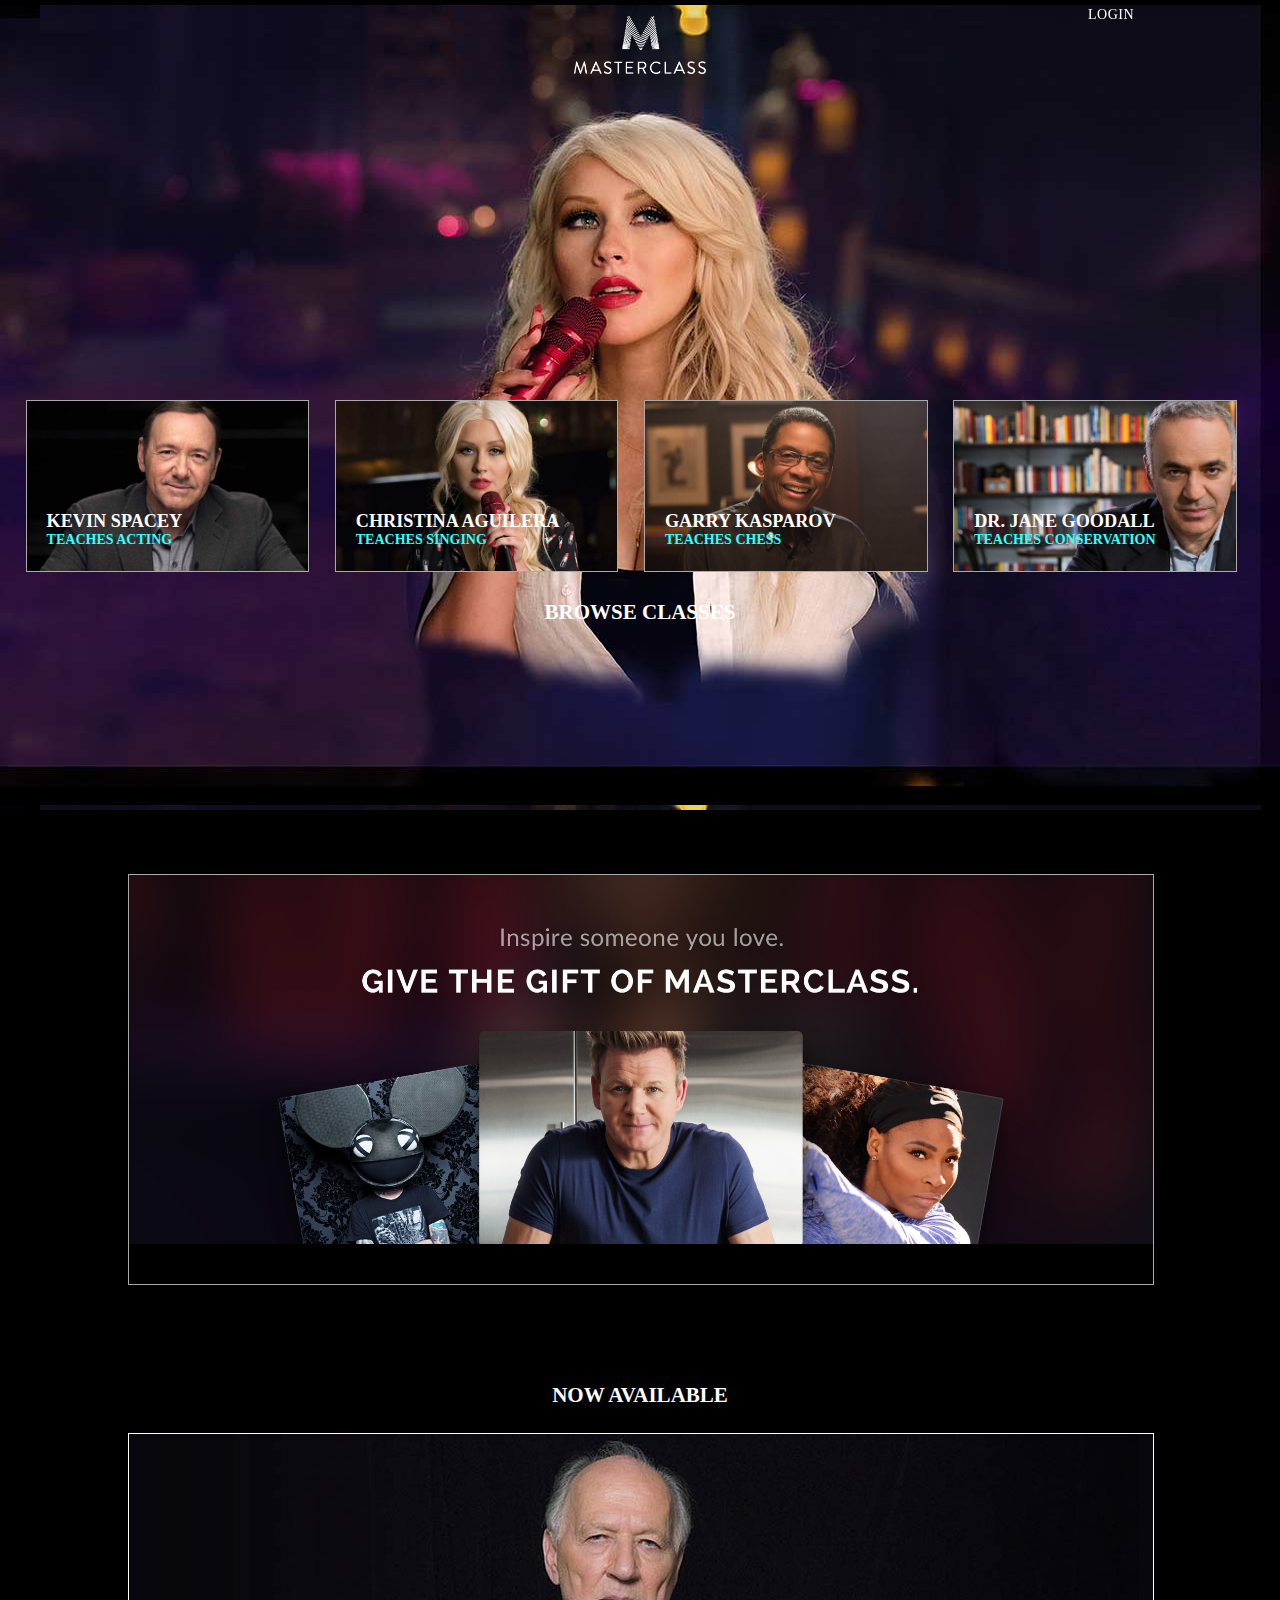
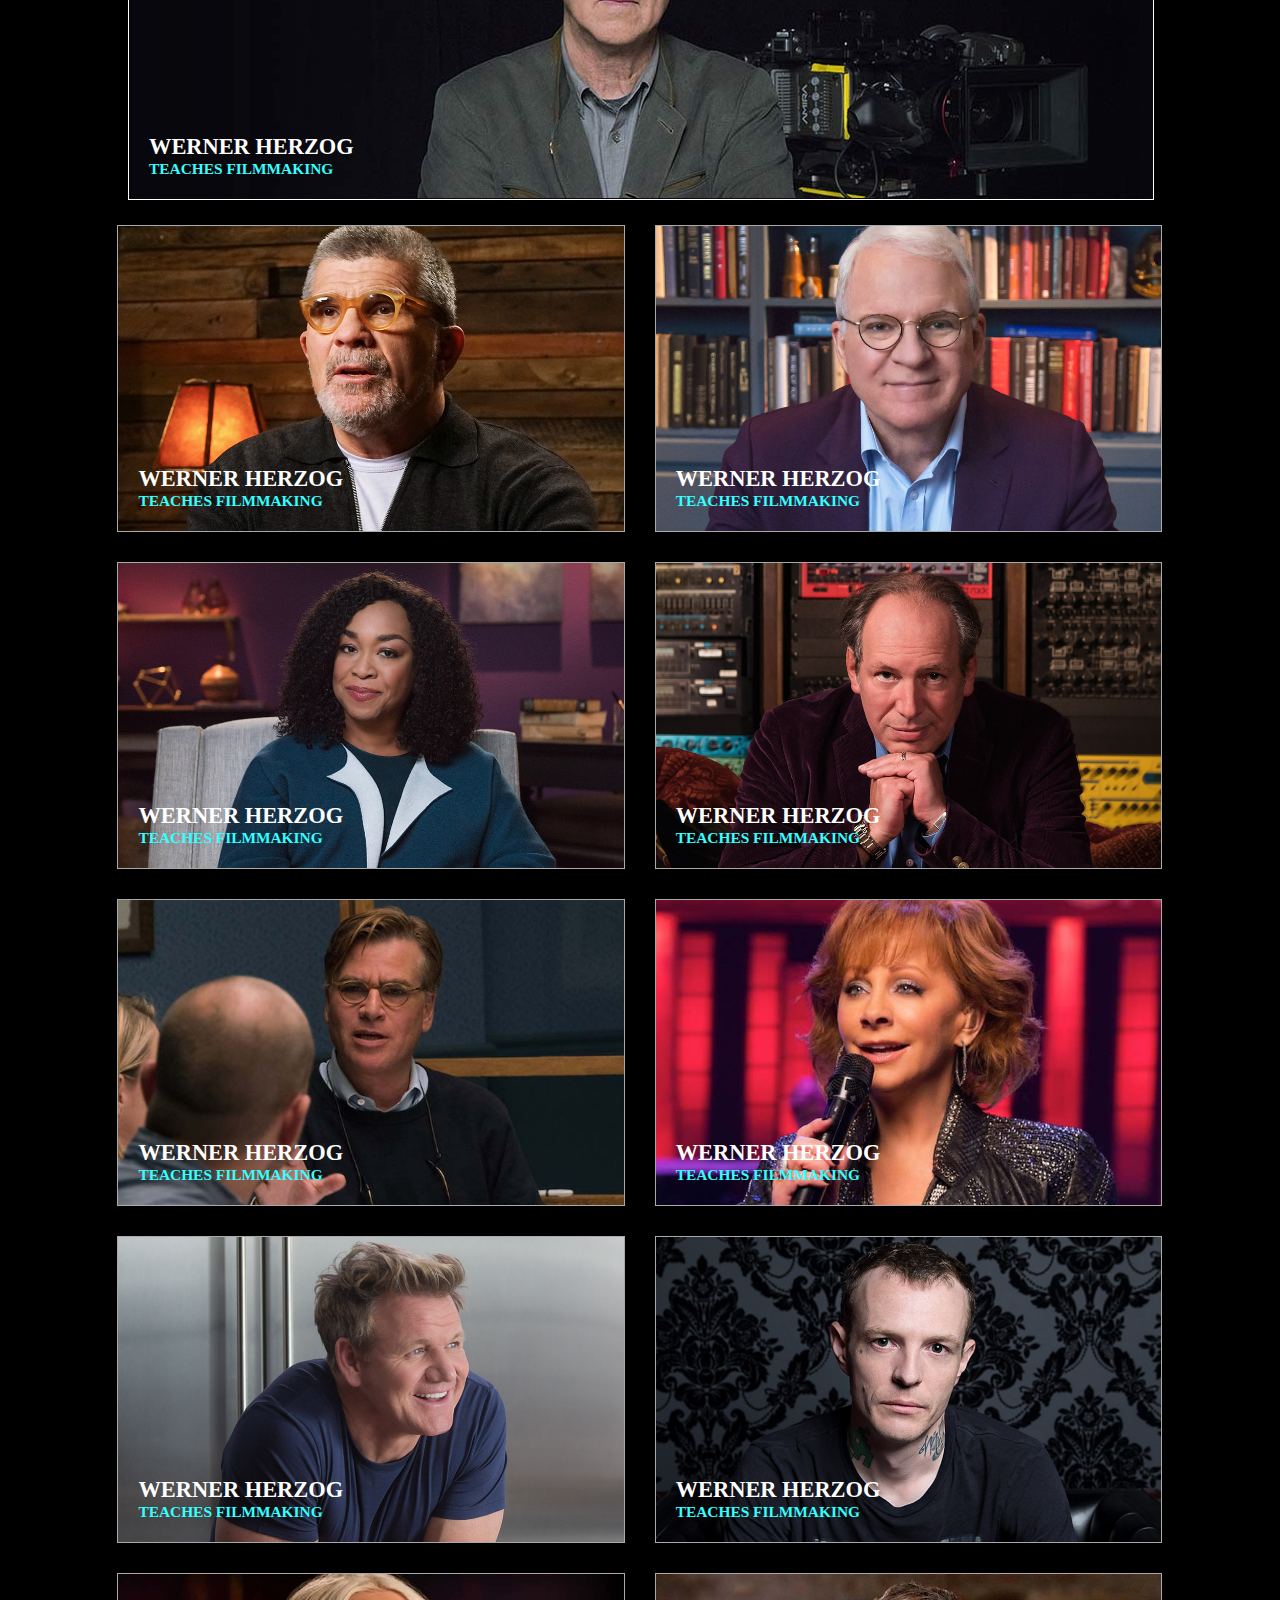
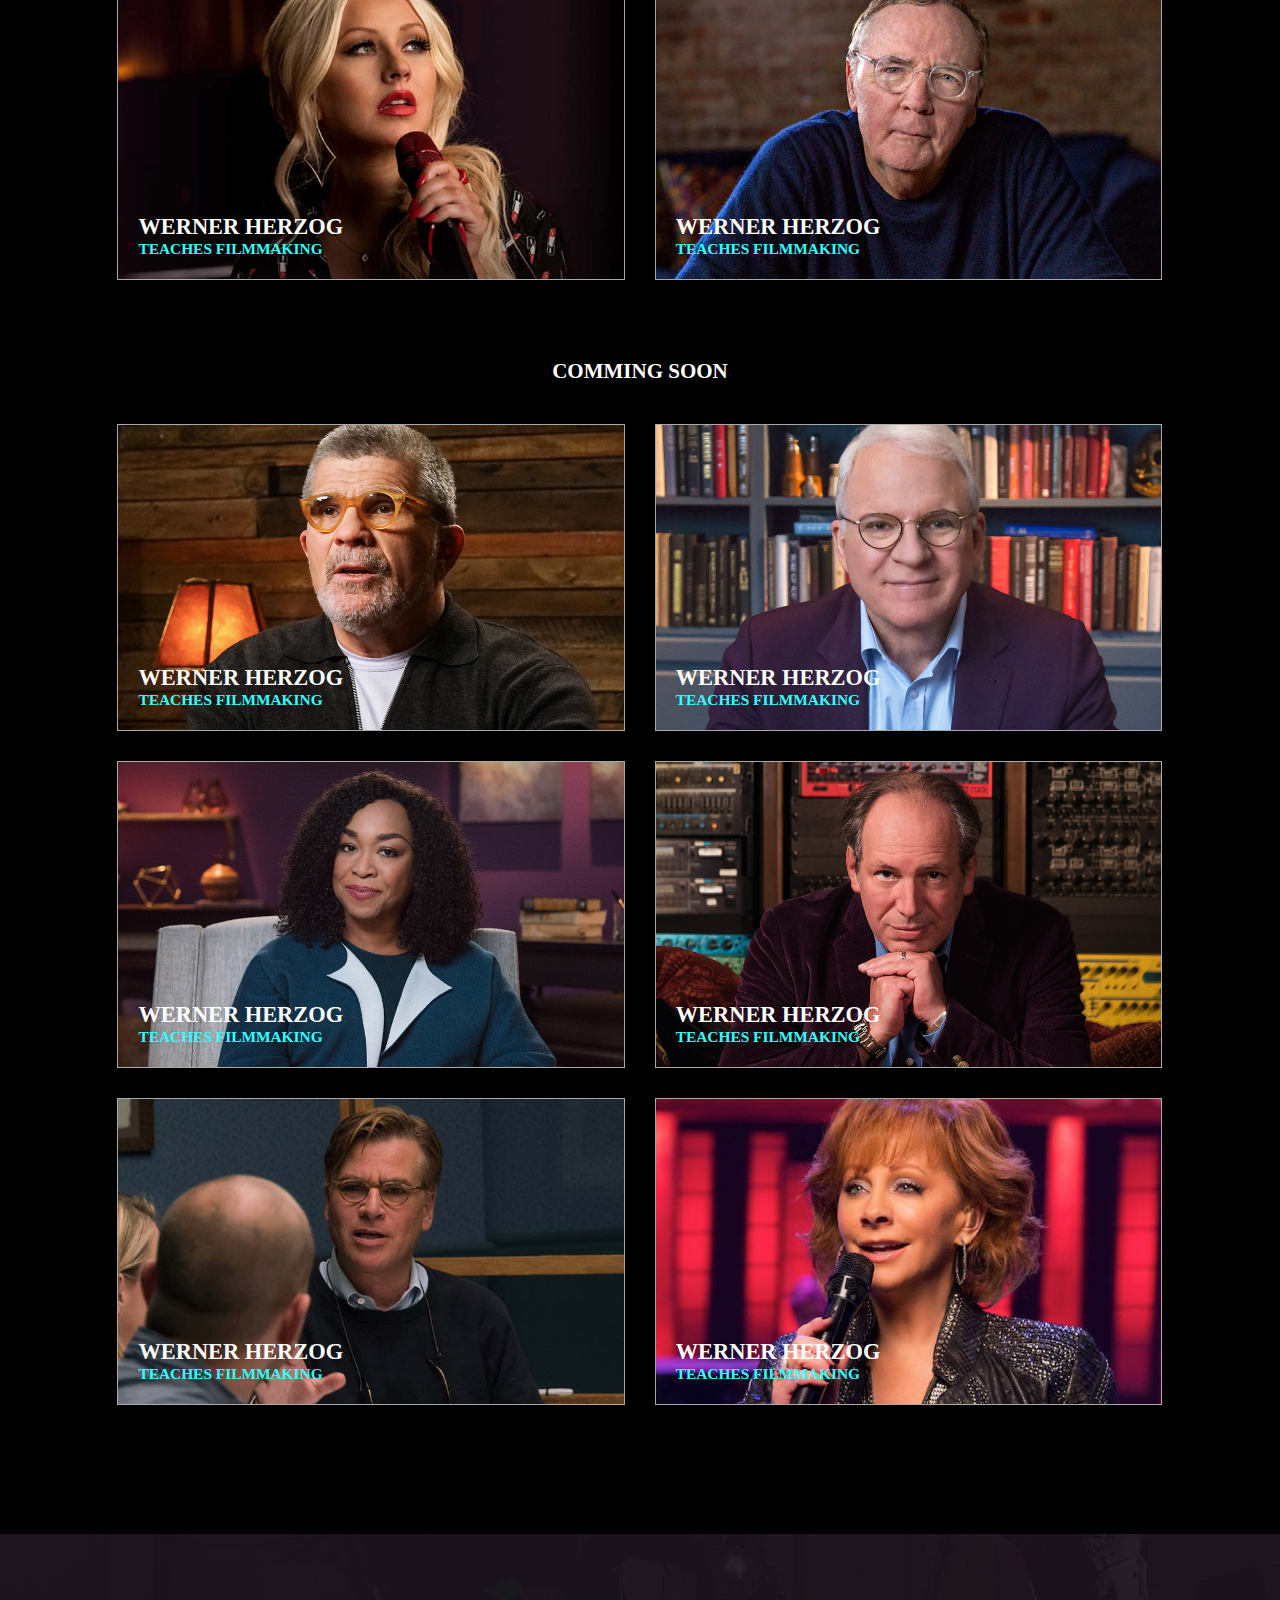
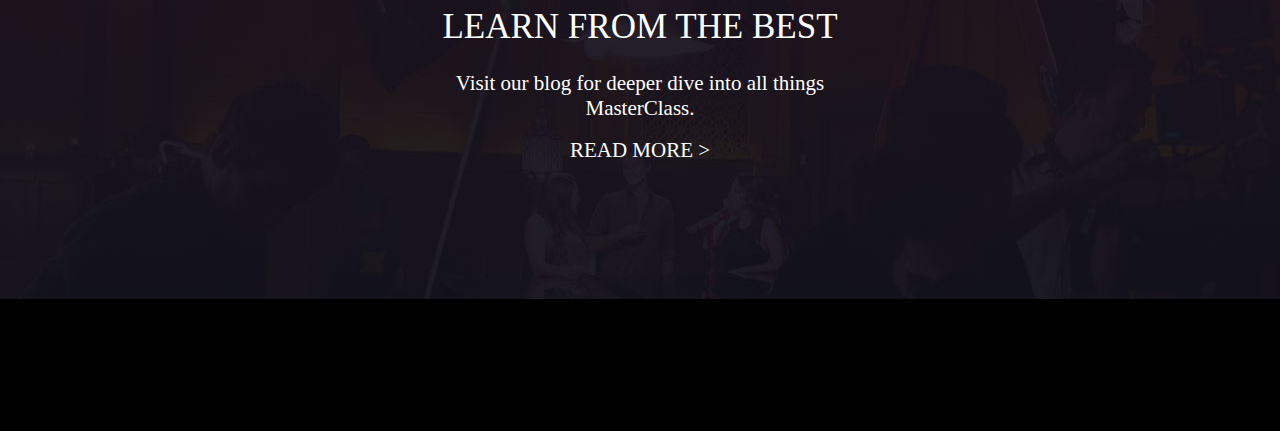
<file: index.html>
<!DOCTYPE html>
<html>
<head>
	<title>myclass</title>
	<link rel="stylesheet" type="text/css" href="./css/style1.css">
	<link rel="stylesheet" type="text/css" href="http://code.ionicframework.com/ionicons/2.0.1/css/ionicons.min.css">
</head>
<body>
	<header>
		<div class="wrapper">
			
				<div class="logo-container"><img src="./img/master-logo.png"></div>
				<div class="login"><h1 class="login">LOGIN</h1></div>
			
		</div>
	</header>
	<content>
	<!--experts-slider starts-->
		<section class="experts-slider">
		<div class="wrapper">
			<div class="expert-content">
				<div class="experts experts1">
					<div class="info-expert">
						<h1 class="expert-name">Kevin Spacey</h1>
						<h2 class="teaches-on">Teaches Acting</h2>
					</div>
				</div>
				<div class="experts experts2">
					<div class="info-expert">
						<h1 class="expert-name">Christina Aguilera</h1>
						<h2 class="teaches-on">Teaches Singing</h2>
					</div>
				</div>
				<div class="experts experts3">
					<div class="info-expert">
						<h1 class="expert-name">Garry Kasparov</h1>
						<h2 class="teaches-on">Teaches Chess</h2>
					</div>
				</div>
				<div class="experts experts4">
					<div class="info-expert">
						<h1 class="expert-name">Dr. Jane Goodall</h1>
						<h2 class="teaches-on">Teaches Conservation</h2>
					</div>
				</div>

		<!--
				<div class="experts"></div>
				<div class="experts"></div>
				<div class="experts"></div>
				<div class="experts"></div>
				<div class="experts"></div>
				<div class="experts"></div>
				<div class="experts"></div>
				<div class="experts"></div>
		-->
			</div>
			<div class="browse-classes-down">
				<h1>browse classes</h1>
			</div>
		</div>
		</section>
		<!-- experts-slider ends -->
		<!-- browse-clases starts -->
		<section class="gift-of-masterclass">
		<div class="wrapper">
			
			<div class="gift-of-masterclass-img">
				<img src="./img/gift-of-class.jpg"/>
			</div>
			
		</div>
			
		</section>
		<!-- browse-classes ends -->
		<!-- now available starts -->
		<section class="now-available">
		<div class="wrapper">
			<div class="now-available-classes">
				<h1>now available</h1>
			</div>
			<div class="now-available-img-top">
				<!-- <img src="./img/now-available-show.jpg"/> -->
				<div class="info-expert">
						<h1 class="expert-name">Werner Herzog</h1>
						<h2 class="teaches-on">Teaches Filmmaking</h2>
				</div>
			</div>
			<div class="now-available-division">
				<div class="now-available-img" style="background-image: url(./img/now1.jpg);">
					<!-- <img src="./img/now-available-show.jpg"/> -->
					<div class="info-expert">
							<h1 class="expert-name">Werner Herzog</h1>
							<h2 class="teaches-on">Teaches Filmmaking</h2>
					</div>
				</div>
				<div class="now-available-img" style="background-image: url(./img/now2.jpg);">
					<!-- <img src="./img/now-available-show.jpg"/> -->
					<div class="info-expert">
							<h1 class="expert-name">Werner Herzog</h1>
							<h2 class="teaches-on">Teaches Filmmaking</h2>
					</div>
				</div>
				<div class="now-available-img" style="background-image: url(./img/now3.jpg);">
					<!-- <img src="./img/now-available-show.jpg"/> -->
					<div class="info-expert">
							<h1 class="expert-name">Werner Herzog</h1>
							<h2 class="teaches-on">Teaches Filmmaking</h2>
					</div>
				</div>
				<div class="now-available-img" style="background-image: url(./img/now4.jpg);">
					<!-- <img src="./img/now-available-show.jpg"/> -->
					<div class="info-expert">
							<h1 class="expert-name">Werner Herzog</h1>
							<h2 class="teaches-on">Teaches Filmmaking</h2>
					</div>
				</div>
				<div class="now-available-img" style="background-image: url(./img/now5.jpg);">
					<!-- <img src="./img/now-available-show.jpg"/> -->
					<div class="info-expert">
							<h1 class="expert-name">Werner Herzog</h1>
							<h2 class="teaches-on">Teaches Filmmaking</h2>
					</div>
				</div>
				<div class="now-available-img" style="background-image: url(./img/now6.jpg);">
					<!-- <img src="./img/now-available-show.jpg"/> -->
					<div class="info-expert">
							<h1 class="expert-name">Werner Herzog</h1>
							<h2 class="teaches-on">Teaches Filmmaking</h2>
					</div>
				</div>
				<div class="now-available-img" style="background-image: url(./img/now7.jpg);">
					<!-- <img src="./img/now-available-show.jpg"/> -->
					<div class="info-expert">
							<h1 class="expert-name">Werner Herzog</h1>
							<h2 class="teaches-on">Teaches Filmmaking</h2>
					</div>
				</div>
				<div class="now-available-img" style="background-image: url(./img/now8.jpg);">
					<!-- <img src="./img/now-available-show.jpg"/> -->
					<div class="info-expert">
							<h1 class="expert-name">Werner Herzog</h1>
							<h2 class="teaches-on">Teaches Filmmaking</h2>
					</div>
				</div>
				<div class="now-available-img" style="background-image: url(./img/now9.jpg);">
					<!-- <img src="./img/now-available-show.jpg"/> -->
					<div class="info-expert">
							<h1 class="expert-name">Werner Herzog</h1>
							<h2 class="teaches-on">Teaches Filmmaking</h2>
					</div>
				</div>
				<div class="now-available-img" style="background-image: url(./img/now10.jpg);">
					<!-- <img src="./img/now-available-show.jpg"/> -->
					<div class="info-expert">
							<h1 class="expert-name">Werner Herzog</h1>
							<h2 class="teaches-on">Teaches Filmmaking</h2>
					</div>
				</div>				
			</div>
		</div>	
		</section>
		<!-- now available ends -->
		<!-- comming soon starts -->
		<section class="comming-soon">
		<div class="wrapper">
			<div class="comming-soon-classes">
				<h1>comming soon</h1>
			</div>
			
			<div class="comming-soon-division">
				<div class="comming-soon-img" style="background-image: url(./img/now1.jpg);">
					<!-- <img src="./img/now-available-show.jpg"/> -->
					<div class="info-expert">
							<h1 class="expert-name">Werner Herzog</h1>
							<h2 class="teaches-on">Teaches Filmmaking</h2>
					</div>
				</div>
				<div class="comming-soon-img" style="background-image: url(./img/now2.jpg);">
					<!-- <img src="./img/now-available-show.jpg"/> -->
					<div class="info-expert">
							<h1 class="expert-name">Werner Herzog</h1>
							<h2 class="teaches-on">Teaches Filmmaking</h2>
					</div>
				</div>
				<div class="comming-soon-img" style="background-image: url(./img/now3.jpg);">
					<!-- <img src="./img/now-available-show.jpg"/> -->
					<div class="info-expert">
							<h1 class="expert-name">Werner Herzog</h1>
							<h2 class="teaches-on">Teaches Filmmaking</h2>
					</div>
				</div>
				<div class="comming-soon-img" style="background-image: url(./img/now4.jpg);">
					<!-- <img src="./img/now-available-show.jpg"/> -->
					<div class="info-expert">
							<h1 class="expert-name">Werner Herzog</h1>
							<h2 class="teaches-on">Teaches Filmmaking</h2>
					</div>
				</div>
				<div class="comming-soon-img" style="background-image: url(./img/now5.jpg);">
					<!-- <img src="./img/now-available-show.jpg"/> -->
					<div class="info-expert">
							<h1 class="expert-name">Werner Herzog</h1>
							<h2 class="teaches-on">Teaches Filmmaking</h2>
					</div>
				</div>
				<div class="comming-soon-img" style="background-image: url(./img/now6.jpg);">
					<!-- <img src="./img/now-available-show.jpg"/> -->
					<div class="info-expert">
							<h1 class="expert-name">Werner Herzog</h1>
							<h2 class="teaches-on">Teaches Filmmaking</h2>
					</div>
				</div>				
			</div>
		</div>	
		</section>
		<!-- comming soon ends -->
		<!-- section learn from starts -->
		<section class="learn-from">
			<div class="wrapper">
				<div class="learn-from-img">
					<!-- <img src="./img/now-available-show.jpg"/> -->
					<div class="read-more">
							<h1 class="heading-text">Learn From The Best</h1>
							<h2 class="brief-text">Visit our blog for deeper dive into all things<br/> MasterClass. </h2>
							<h2 class="to-read-more">read more ></h2>
					</div>
				</div>
			</div>
		</section>
		<!-- section learn from ends -->
		<!-- stay up to date starts -->
		<section class="stay-up-to-date">
		<div class="wrapper">
			<div class="section-text"><h1>Stay up to date with masterclass</h1></div>
				<div class="icon-container">
					<div class="icon-list">
						<ul>
							<li><i class="ion-social-twitter"></i></li>
							<li><i class="ion-social-twitter"></i></li>
							<li><i class="ion-social-twitter"></i></li>
						</ul>
					</div>
					
				</div>

		</div>
			
		</section>
		<!-- stay up to date ends -->
		

	</content>
	<footer>
		
	</footer>

</body>
</html>
</file>
<file: css/style1.css>
body{
	margin: 0;
	padding:0;
	width: 100%;
	background-color: #000;
	font-size: 14px;
}
header{
	padding: 0;
	height: 80px;
	width: 100%;
	background-color:  rgba(0,0,0,0);
	margin: 0;
	z-index: 1;
	position: fixed;
}
header .wrapper{
	width: 100%
	height: 100%;
}
header .wrapper .logo-container{
	width: 70%;
	height: 80px;
	display: block;
	text-align: center;
	margin-left: 15%;
	float: left;

}

header .logo-container img{
	height: 60px;
	margin-top:15px;
}
header .wrapper .login{
	margin: 0;
	padding:0;
	width: 15%;
	height: 60px;
	display: inline-block;
	text-align: center;
	float: left;

	font-size: 1em;
	font-weight: 300;
	letter-spacing: 0.5px;
	color: #fff;
	line-height: 30px;
}
content{
	width: 100%
	margin:0;
	padding:0;
}
.experts-slider{
	height: 90vh;
	background-image:url('../img/expert-bg.jpg');
	/*background: linear-gradient(to right, #000 0%, transparent 100%)*/
	background-position: center;
	width: 100%;
	
}
/*.experts-slider:after{
	height: 95vh;
	background-image:url('../img/expert-bg.jpg');
	background-position: center;
	width: 100%;
	
}
*/

content section .experts-slider .wrapper{

}
.expert-content{
	padding-top: 400px;
	width: 100%;
	height: 170px;
}
.expert-conten:after{
	clear: both;
}
.expert-content .experts{
	float: left;
	display: inline-block;
	margin-left: 2%;
	width: 22%;
	height: 170px;
	border:1px solid #aaa;
	background-position: all;
	background-size: cover;
}
.expert-content .experts1{
	background-image: url('../img/expert1.jpg');
}
.expert-content .experts2{
	background-image: url('../img/expert2.jpg');
}.expert-content .experts3{
	background-image: url('../img/expert3.jpg');
}.expert-content .experts4{
	background-image: url('../img/expert4.jpg');
}
.expert-content .experts .info-expert{	
	display: block;
	height: 60px;
	width: 100%;
	color:#fff;
	vertical-align: baseline;
	position: absolute;
	margin-bottom: 0;
	margin-top: 110px;

}
.expert-content .experts .info-expert h1{
	padding-left: 20px;
	padding-top: 0;
	margin-top: auto;
	margin-bottom: 0;
	font-size: 1.3em;
	text-transform: uppercase;
	 
}
.expert-content .experts .info-expert h2{
	padding-left: 20px;
	padding-top: 0;
	top: 0;
	margin-top: 0;
	font-size: 1em;
	color: #34ffff;
	text-transform: uppercase;
	 
}
.browse-classes-down h1{
	text-align: center;
	padding-top: 30px;
	margin-top: 0;
	margin-bottom: 0;
	font-size: 1.5em;
	text-transform: uppercase;
	color:#fff;
	display:block;
}
content section .gift-of-masterclass{
	margin:0;
	padding:0;
	height: 100vh;
	width: 100%;
}

.wrapper .gift-of-masterclass-img img{
	width:80%;
	margin:5% 10%;
	padding-bottom: 40px;
	border: 1px solid #aaa;
	
}
content section .now-available{
	margin:0;
	padding:0;
	width: 100%;
	clear: all;
}
content section .now-available .wrapper{
	margin:0;
	padding:0;
	width: 100%;
}
.now-available-classes h1{
	text-align: center;
	padding-top: 30px;
	margin-top: 0;
	margin-bottom: 0;
	font-size: 1.5em;
	text-transform: uppercase;
	color:#fff;
	display:block;
	padding-bottom: 15px;
}
.wrapper .now-available-img-top {
	background-image: url(../img/now-available-show.jpg);
	width: 80%;
	margin:10px 10%;
	display: block;
	height: 365px;
	padding-bottom: 0px;
	margin-bottom: 0;
	border: 1px solid #fff;
}

.now-available-img-top .info-expert{
	display: block;
	margin: 0;
	height: 60px;
	width: 100%;
	color:#fff;
	padding-top: 300px;
}

.wrapper .now-available-img {
	background-size: cover;
	margin: auto;
	width:80%;
	display: block;
	height: 305px;
	
}
.now-available-img .info-expert{
	display: block;
	margin: 0;
	height: 60px;
	width: 100%;
	color:#fff;
	padding-top: 240px;
}
.now-available .info-expert h1{
	padding-left: 20px;
	padding-top: 0;
	margin-top: auto;
	margin-bottom: 0;
	font-size: 1.6em;
	color: #fff;
	text-transform: uppercase;
	 
}
.now-available .info-expert h2{
	padding-left: 20px;
	padding-top: 0;
	top: 0;
	margin-top: 0;
	font-size: 1.1em;
	color: #34ffff;
	text-transform: uppercase;
	 vertical-align: baseline;
}
.now-available-division{
width: 84%;
display: inline-block;
margin: 10px 8%;
}
.wrapper .now-available-img {
	width:47%;
	margin:15px;
	display: block;
	float: left;
	border: 1px solid #aaa;
	
}
section.now-available:after{
	clear: both;
	position: absolute;
	top: 0;
	left: 0;
	display: block;
}
/*comming soon*/
.comming-soon-classes h1{
	text-align: center;
	padding-top: 50px;
	margin-top: 0;
	margin-bottom: 0;
	font-size: 1.5em;
	text-transform: uppercase;
	color:#fff;
	display:block;
	padding-bottom: 15px;
}
.wrapper .comming-soon-img {
	background-size: cover;
	margin: auto;
	width:80%;
	display: block;
	height: 305px;
	
}
.comming-soon-img .info-expert{
	display: block;
	margin: 0;
	height: 60px;
	width: 100%;
	color:#fff;
	padding-top: 240px;
}
.comming-soon .info-expert h1{
	padding-left: 20px;
	padding-top: 0;
	margin-top: auto;
	margin-bottom: 0;
	font-size: 1.6em;
	color: #fff;
	text-transform: uppercase;
	 
}
.comming-soon .info-expert h2{
	padding-left: 20px;
	padding-top: 0;
	top: 0;
	margin-top: 0;
	font-size: 1.1em;
	color: #34ffff;
	text-transform: uppercase;
	 vertical-align: baseline;
}
.comming-soon-division{
width: 84%;
display: inline-block;
margin: 10px 8%;
padding-bottom: 100px;
}
.wrapper .comming-soon-img {
	width:47%;
	margin:15px;
	display: block;
	float: left;
	border: 1px solid #aaa;
	
}
section.comming-soon:after{
	clear: both;
	position: absolute;
	top: 0;
	left: 0;
	display: block;
}

/*visit site starts*/
content section .learn-from{
	margin:0;
	padding:0;
	width: 100%;
	clear: all;
}
content section .learn-from .wrapper{
	margin:0;
	padding:0;
	width: 100%;
}

.wrapper .learn-from-img {
	background-image: url(../img/learn-from.jpg);
	width: 100%;
	margin:0;
	display: block;
	height: 365px;
}

.learn-from-img .read-more{
	padding-top: 50px;
	text-align: center;
	display: block;
	margin: 0;
	height: 60px;
	width: 100%;
	color:#fff;
}
.learn-from-img .read-more .heading-text{
	font-size: 2.5em;
	font-weight: normal;
	text-transform: uppercase;
}
.learn-from-img .read-more .brief-text{
	font-weight: normal;
}
.learn-from-img .read-more .to-read-more{
	font-weight: normal;
	text-transform: uppercase;
}
/*visit site ends*/
</file>
